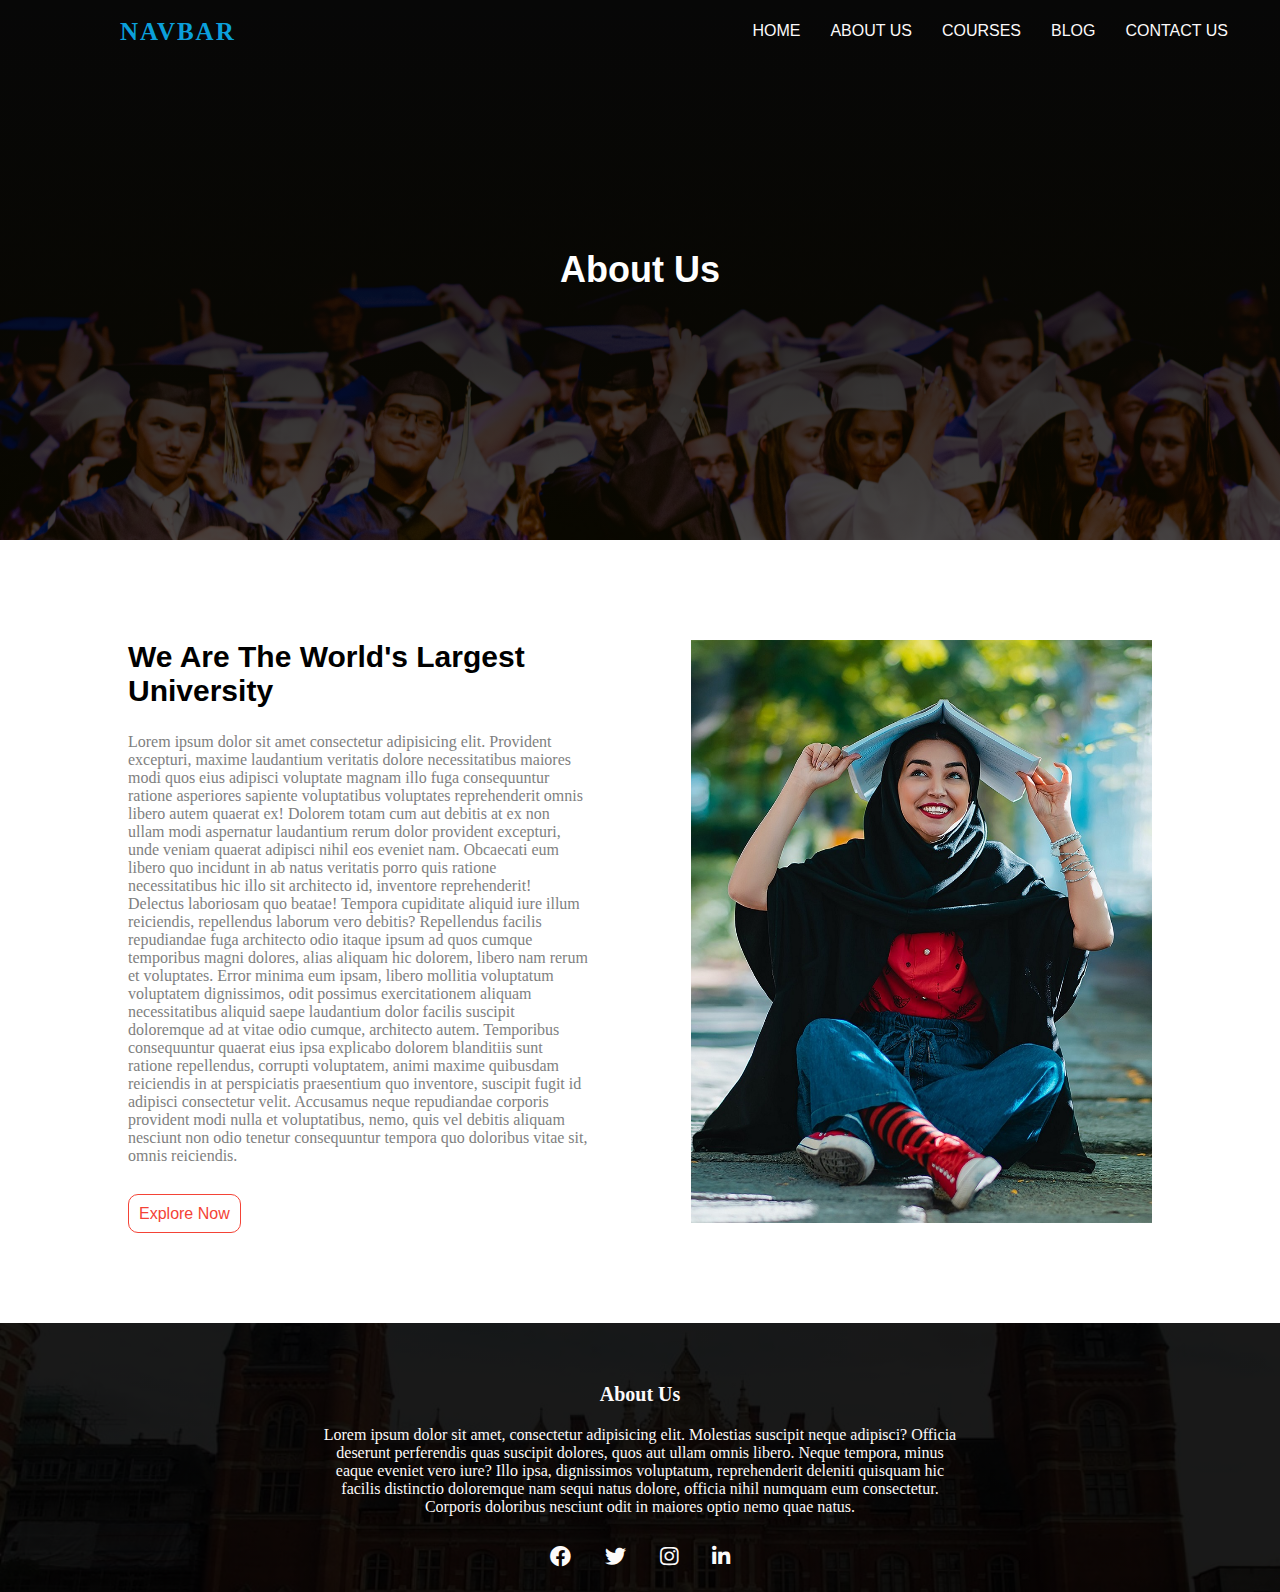
<file: about.html>
<!DOCTYPE html>
<html lang="en">

<head>
    <meta charset="UTF-8">
    <meta http-equiv="X-UA-Compatible" content="IE=edge">
    <meta name="viewport" content="width=device-width, initial-scale=1.0">
    <link rel="stylesheet" href="style.css">
    <link rel="stylesheet" href="https://pro.fontawesome.com/releases/v5.10.0/css/all.css">
    <title>Responsive_Navber</title>
</head>

<body>
    <section class="header2">
        <div class="nav">
            <a href="" class="logo">navbar</a>
            <div class="nav-menu" id="navLink">
                <i class="fa fa-times" onclick="hideMenu()"></i>
                <ul>
                    <li><a href="index.html">home</a></li>
                    <li><a href="about.html">about us</a></li>
                    <li><a href="course.html">courses</a></li>
                    <li><a href="blog.html">blog</a></li>
                    <li><a href="contact.html">contact us</a></li>
                </ul>
            </div>
            <i class="fa fa-bars" onclick="showMenu()"></i>
        </div>
        <h1 class="us">about us</h1>
    </section>
    <!---end of section 1-->
    <section class="about-section">
        <div class="row">
            <div class="col-about">
                <h2>We are the world's largest <br> university</h2>
                <p>Lorem ipsum dolor sit amet consectetur adipisicing elit. Provident excepturi, maxime laudantium
                    veritatis dolore necessitatibus maiores modi quos eius adipisci voluptate magnam illo fuga
                    consequuntur ratione asperiores sapiente voluptatibus voluptates reprehenderit omnis libero autem
                    quaerat ex! Dolorem totam cum aut debitis at ex non ullam modi aspernatur laudantium rerum dolor
                    provident excepturi, unde veniam quaerat adipisci nihil eos eveniet nam. Obcaecati eum libero quo
                    incidunt in ab natus veritatis porro quis ratione necessitatibus hic illo sit architecto id,
                    inventore reprehenderit! Delectus laboriosam quo beatae! Tempora cupiditate aliquid iure illum
                    reiciendis, repellendus laborum vero debitis? Repellendus facilis repudiandae fuga architecto odio
                    itaque ipsum ad quos cumque temporibus magni dolores, alias aliquam hic dolorem, libero nam rerum et
                    voluptates. Error minima eum ipsam, libero mollitia voluptatum voluptatem dignissimos, odit possimus
                    exercitationem aliquam necessitatibus aliquid saepe laudantium dolor facilis suscipit doloremque ad
                    at vitae odio cumque, architecto autem. Temporibus consequuntur quaerat eius ipsa explicabo dolorem
                    blanditiis sunt ratione repellendus, corrupti voluptatem, animi maxime quibusdam reiciendis in at
                    perspiciatis praesentium quo inventore, suscipit fugit id adipisci consectetur velit. Accusamus
                    neque repudiandae corporis provident modi nulla et voluptatibus, nemo, quis vel debitis aliquam
                    nesciunt non odio tenetur consequuntur tempora quo doloribus vitae sit, omnis reiciendis.</p>
                    <a href="" class="btn btn-2">Explore Now</a>
            </div>
            <div class="col-about">
                <img src="images/student_photo.jpg" alt="">
            </div>
        </div>
    </section>
    <!---anather section-->
    <section class="footer">
        <div class="tx">
            <h4>about us</h4>
            <p>Lorem ipsum dolor sit amet, consectetur adipisicing elit. Molestias suscipit neque adipisci? Officia
                deserunt
                perferendis quas suscipit dolores, quos aut ullam omnis libero. Neque tempora, minus eaque eveniet vero
                iure? Illo ipsa, dignissimos voluptatum, reprehenderit deleniti quisquam hic facilis distinctio
                doloremque
                nam sequi natus dolore, officia nihil numquam eum consectetur. Corporis doloribus nesciunt odit in
                maiores
                optio nemo quae natus.</p>
        </div>
        <div class="ic">
            <a href="https://www.facebook.com/profile.php?id=100020173652483"><i class="fab fa-facebook"></i></a>
            <a href=""><i class="fab fa-twitter"></i></a>
            <a href=""><i class="fab fa-instagram"></i></a>
            <a href=""><i class="fab fa-linkedin-in"></i></a>
        </div>
        <!-- <p style="color: rgb(19, 207, 113);">Made with <i class="far fa-heart"></i> by Rakseh kumar mandal<br>Copy-write Free</p> -->
    </section>
    <script>
        var abc = document.getElementById('navLink');
        showMenu = () => {
            abc.style.right = '0';
            abc.style.transition = '1s'
        }
        hideMenu = () => {
            abc.style.right = '-200px';
            abc.style.transition = '1s'
        }
    </script>
</body>

</html>
</file>
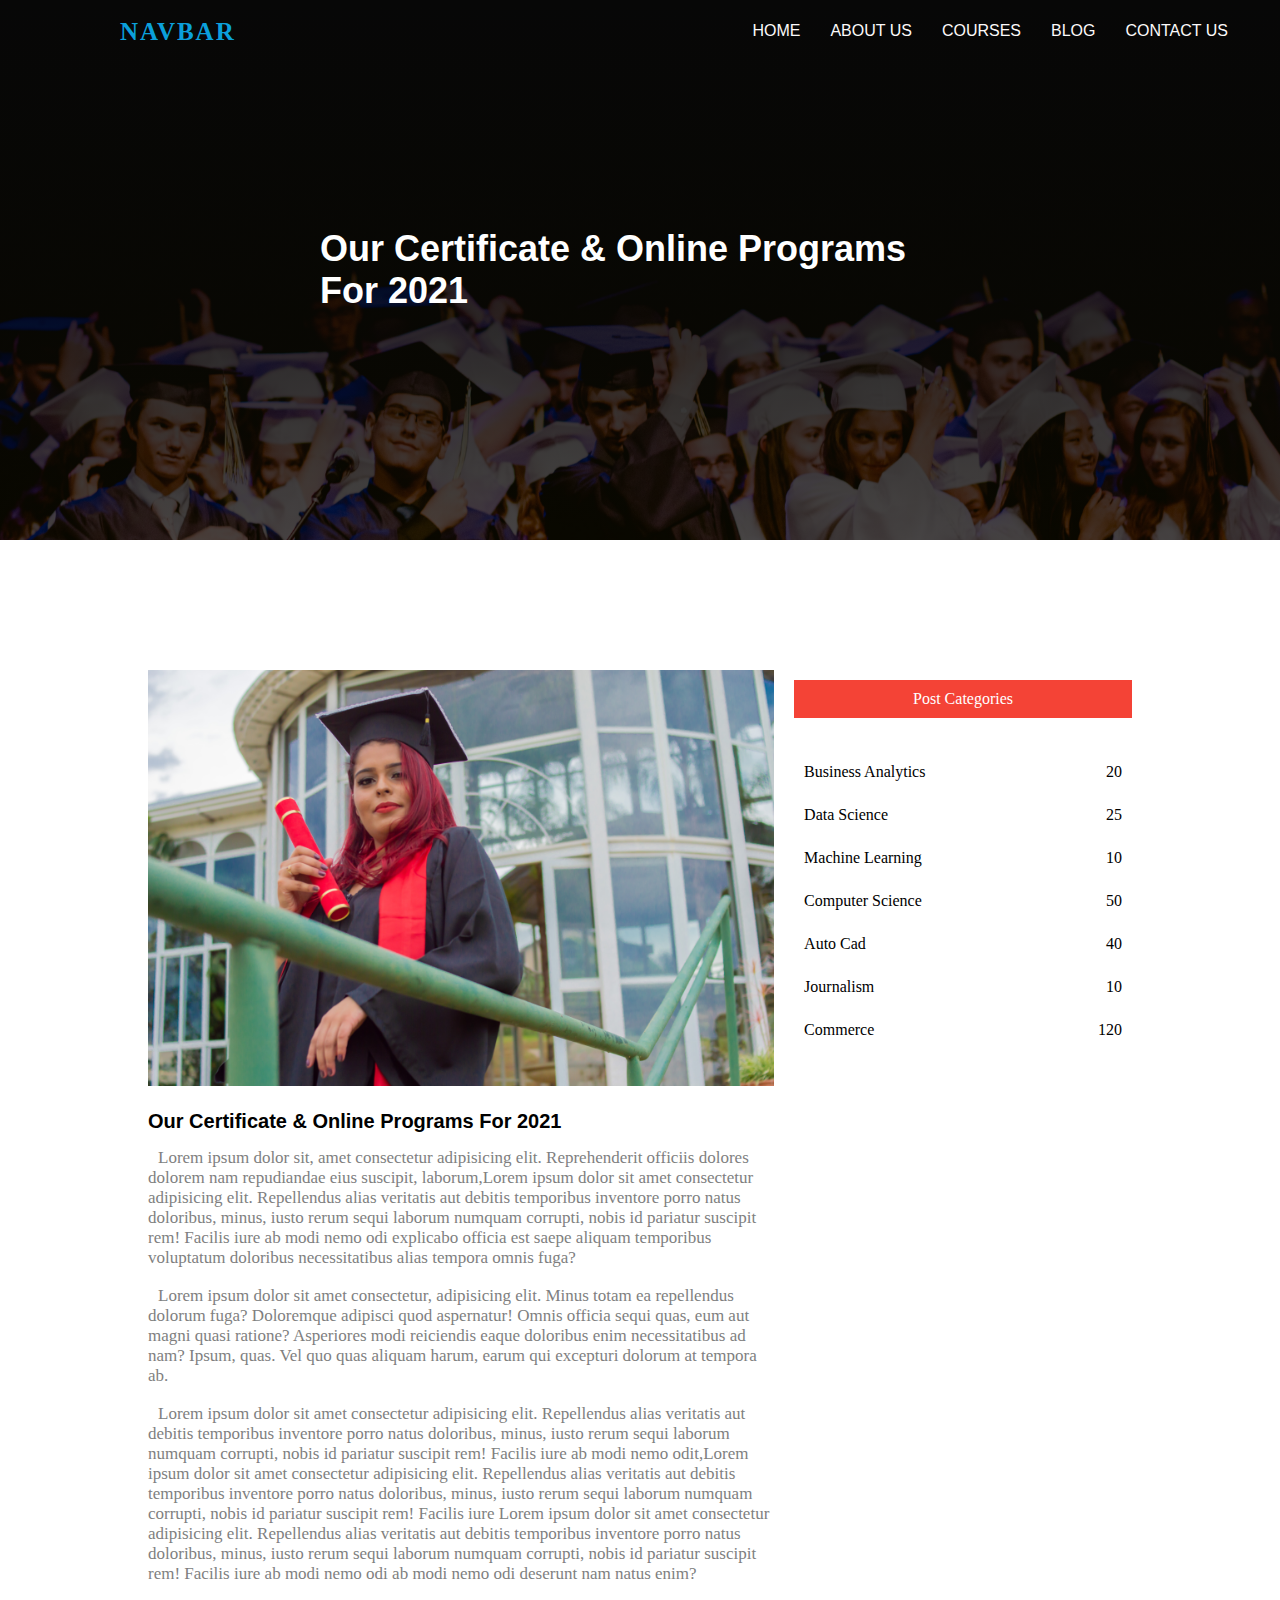
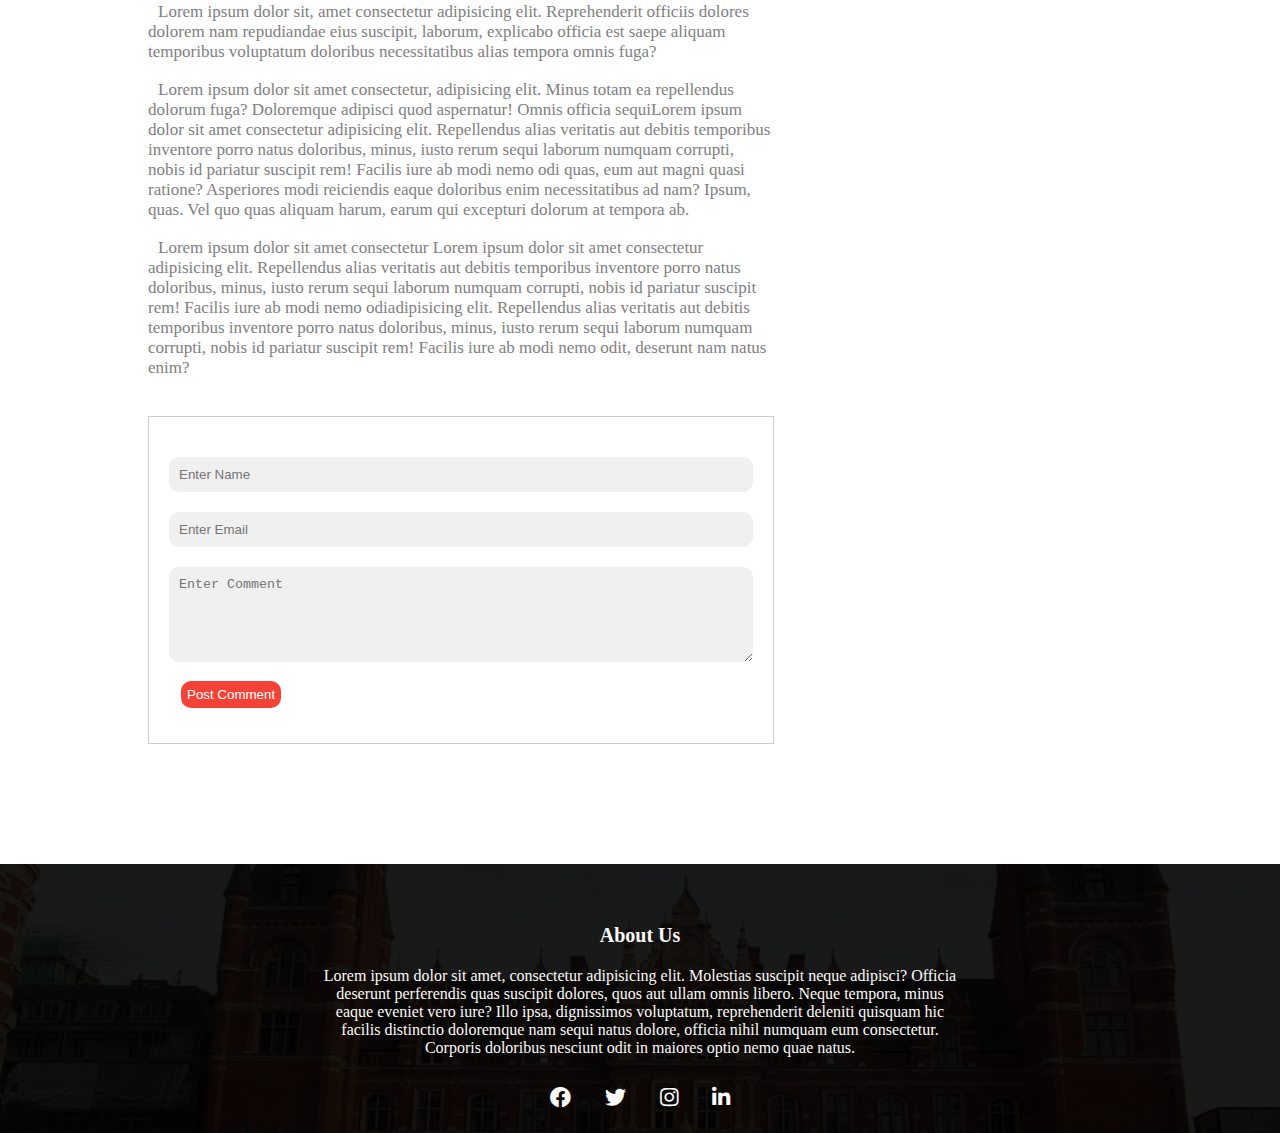
<file: blog.html>
<!DOCTYPE html>
<html lang="en">

<head>
    <meta charset="UTF-8">
    <meta http-equiv="X-UA-Compatible" content="IE=edge">
    <meta name="viewport" content="width=device-width, initial-scale=1.0">
    <link rel="stylesheet" href="style.css">
    <link rel="stylesheet" href="https://pro.fontawesome.com/releases/v5.10.0/css/all.css">
    <title>Responsive_Navber</title>
</head>

<body>
    <section class="header2">
        <div class="nav">
            <a href="" class="logo">navbar</a>
            <div class="nav-menu" id="navLink">
                <i class="fa fa-times" onclick="hideMenu()"></i>
                <ul>
                    <li><a href="index.html">home</a></li>
                    <li><a href="about.html">about us</a></li>
                    <li><a href="course.html">courses</a></li>
                    <li><a href="blog.html">blog</a></li>
                    <li><a href="contact.html">contact us</a></li>
                </ul>
            </div>
            <i class="fa fa-bars" onclick="showMenu()"></i>
        </div>
        <h1 class="us">our certificate & online programs for 2021</h1>
    </section>
    <!---end of section 1-->
    <section class="blog">
        <div class="row">
            <div class="col-left">
                <img src="images/certificate.jpg" alt="">
                <h2>our certificate & online programs for 2021</h2>
                <p>Lorem ipsum dolor sit, amet consectetur adipisicing elit. Reprehenderit officiis dolores dolorem nam
                    repudiandae eius suscipit, laborum,Lorem ipsum dolor sit amet consectetur adipisicing elit.
                    Repellendus alias veritatis aut debitis
                    temporibus inventore porro natus doloribus, minus, iusto rerum sequi laborum numquam corrupti, nobis
                    id pariatur suscipit rem! Facilis iure ab modi nemo odi explicabo officia est saepe aliquam
                    temporibus voluptatum
                    doloribus necessitatibus alias tempora omnis fuga?</p><br>
                <p>Lorem ipsum dolor sit amet consectetur, adipisicing elit. Minus totam ea repellendus dolorum fuga?
                    Doloremque adipisci quod aspernatur! Omnis officia sequi quas, eum aut magni quasi ratione?
                    Asperiores modi reiciendis eaque doloribus enim necessitatibus ad nam? Ipsum, quas. Vel quo quas
                    aliquam harum, earum qui excepturi dolorum at tempora ab.</p><br>
                <p>Lorem ipsum dolor sit amet consectetur adipisicing elit. Repellendus alias veritatis aut debitis
                    temporibus inventore porro natus doloribus, minus, iusto rerum sequi laborum numquam corrupti, nobis
                    id pariatur suscipit rem! Facilis iure ab modi nemo odit,Lorem ipsum dolor sit amet consectetur
                    adipisicing elit. Repellendus alias veritatis aut debitis
                    temporibus inventore porro natus doloribus, minus, iusto rerum sequi laborum numquam corrupti, nobis
                    id pariatur suscipit rem! Facilis iure Lorem ipsum dolor sit amet consectetur adipisicing elit.
                    Repellendus alias veritatis aut debitis
                    temporibus inventore porro natus doloribus, minus, iusto rerum sequi laborum numquam corrupti, nobis
                    id pariatur suscipit rem! Facilis iure ab modi nemo odi ab modi nemo odi deserunt nam natus enim?
                </p><br>
                <p>Lorem ipsum dolor sit, amet consectetur adipisicing elit. Reprehenderit officiis dolores dolorem nam
                    repudiandae eius suscipit, laborum, explicabo officia est saepe aliquam temporibus voluptatum
                    doloribus necessitatibus alias tempora omnis fuga?</p><br>
                <p>Lorem ipsum dolor sit amet consectetur, adipisicing elit. Minus totam ea repellendus dolorum fuga?
                    Doloremque adipisci quod aspernatur! Omnis officia sequiLorem ipsum dolor sit amet consectetur
                    adipisicing elit. Repellendus alias veritatis aut debitis
                    temporibus inventore porro natus doloribus, minus, iusto rerum sequi laborum numquam corrupti, nobis
                    id pariatur suscipit rem! Facilis iure ab modi nemo odi quas, eum aut magni quasi ratione?
                    Asperiores modi reiciendis eaque doloribus enim necessitatibus ad nam? Ipsum, quas. Vel quo quas
                    aliquam harum, earum qui excepturi dolorum at tempora ab.</p><br>
                <p>Lorem ipsum dolor sit amet consectetur Lorem ipsum dolor sit amet consectetur adipisicing elit.
                    Repellendus alias veritatis aut debitis
                    temporibus inventore porro natus doloribus, minus, iusto rerum sequi laborum numquam corrupti, nobis
                    id pariatur suscipit rem! Facilis iure ab modi nemo odiadipisicing elit. Repellendus alias veritatis
                    aut debitis
                    temporibus inventore porro natus doloribus, minus, iusto rerum sequi laborum numquam corrupti, nobis
                    id pariatur suscipit rem! Facilis iure ab modi nemo odit, deserunt nam natus enim?</p><br>


                <form action="#" class="coment-box">
                    <input type="text" placeholder="Enter Name">
                    <input type="email" placeholder="Enter Email">
                    <textarea name="tex" id="text" rows="5" placeholder="Enter Comment"></textarea>
                    <input type="submit" value="Post Comment">
                </form>
            </div>
            <div class="col-right">
                <p>post categories</p>
                <div>
                    <span>business analytics</span>
                    <span>20</span>
                </div>
                <div>
                    <span>data science</span>
                    <span>25</span>
                </div>
                <div>
                    <span>machine learning</span>
                    <span>10</span>
                </div>
                <div>
                    <span>computer science</span>
                    <span>50</span>
                </div>
                <div>
                    <span>auto cad</span>
                    <span>40</span>
                </div>
                <div>
                    <span>journalism</span>
                    <span>10</span>
                </div>
                <div>
                    <span>commerce</span>
                    <span>120</span>
                </div>
            </div>
        </div>
    </section>
    <!---anather section-->
    <section class="footer">
        <div class="tx">
            <h4>about us</h4>
            <p>Lorem ipsum dolor sit amet, consectetur adipisicing elit. Molestias suscipit neque adipisci? Officia
                deserunt
                perferendis quas suscipit dolores, quos aut ullam omnis libero. Neque tempora, minus eaque eveniet vero
                iure? Illo ipsa, dignissimos voluptatum, reprehenderit deleniti quisquam hic facilis distinctio
                doloremque
                nam sequi natus dolore, officia nihil numquam eum consectetur. Corporis doloribus nesciunt odit in
                maiores
                optio nemo quae natus.</p>
        </div>
        <div class="ic">
            <a href="https://www.facebook.com/profile.php?id=100020173652483"><i class="fab fa-facebook"></i></a>
            <a href=""><i class="fab fa-twitter"></i></a>
            <a href=""><i class="fab fa-instagram"></i></a>
            <a href=""><i class="fab fa-linkedin-in"></i></a>
        </div>
        <!-- <p style="color: rgb(19, 207, 113);">Made with <i class="far fa-heart"></i> by Rakseh kumar mandal<br>Copy-write Free</p> -->
    </section>
    <script>
        var abc = document.getElementById('navLink');
        showMenu = () => {
            abc.style.right = '0';
            abc.style.transition = '1s'
        }
        hideMenu = () => {
            abc.style.right = '-200px';
            abc.style.transition = '1s'
        }
    </script>
</body>

</html>
</file>
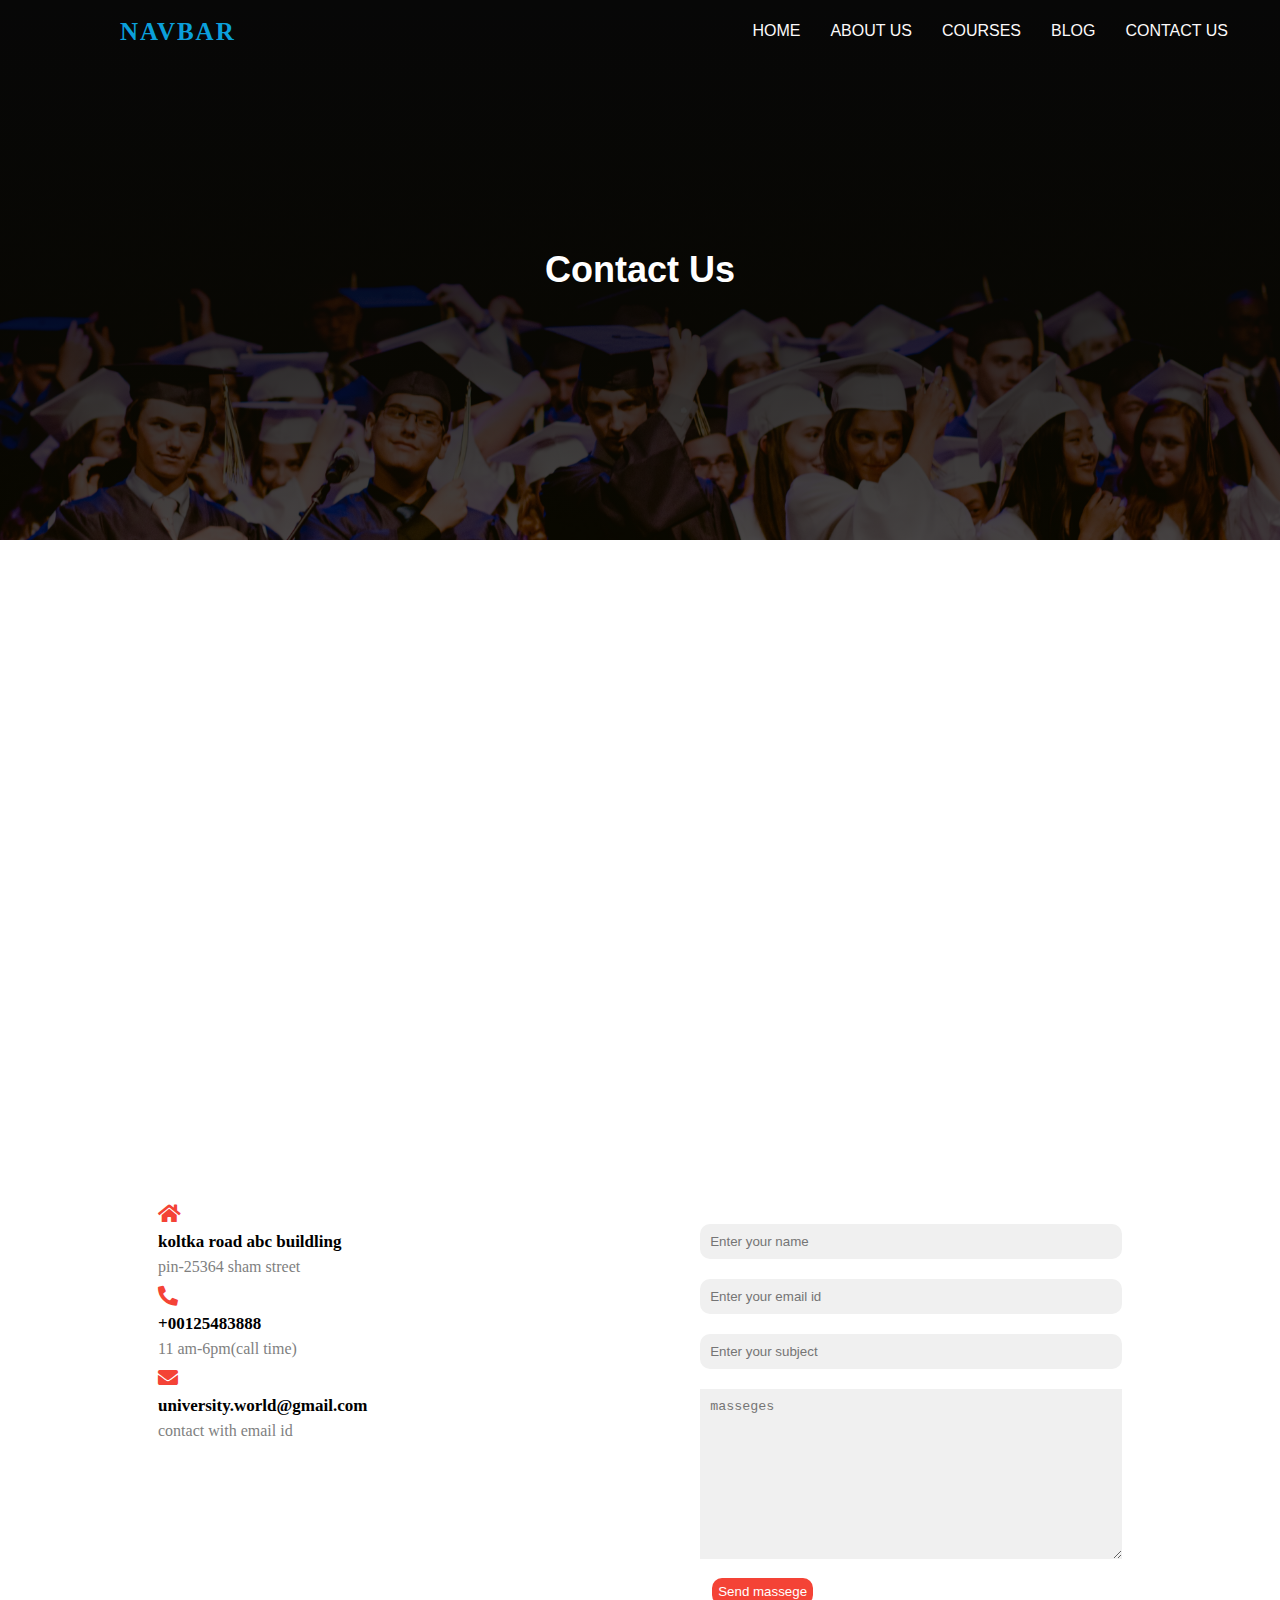
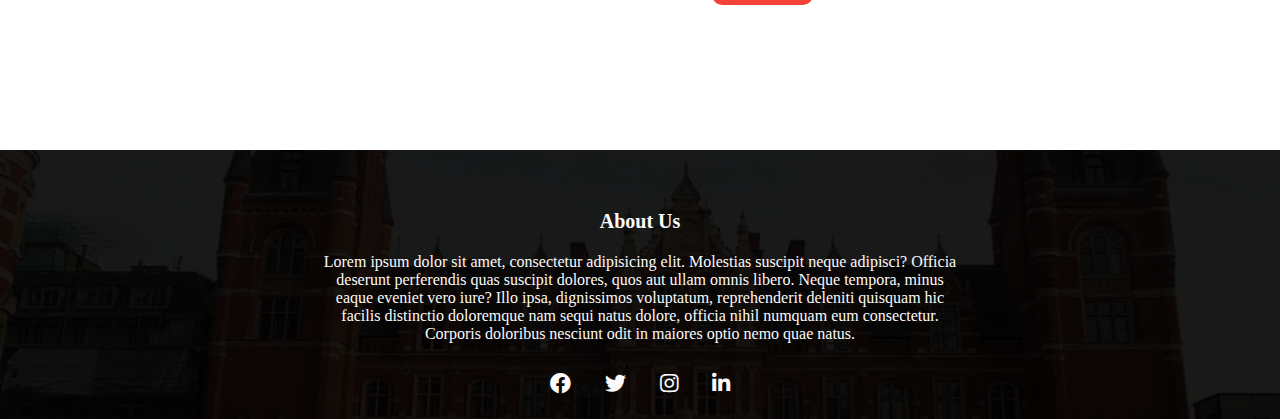
<file: contact.html>
<!DOCTYPE html>
<html lang="en">

<head>
    <meta charset="UTF-8">
    <meta http-equiv="X-UA-Compatible" content="IE=edge">
    <meta name="viewport" content="width=device-width, initial-scale=1.0">
    <link rel="stylesheet" href="style.css">
    <link rel="stylesheet" href="https://pro.fontawesome.com/releases/v5.10.0/css/all.css">
    <title>Responsive_Navber</title>
</head>

<body>
    <section class="header2">
        <div class="nav">
            <a href="" class="logo">navbar</a>
            <div class="nav-menu" id="navLink">
                <i class="fa fa-times" onclick="hideMenu()"></i>
                <ul>
                    <li><a href="index.html">home</a></li>
                    <li><a href="about.html">about us</a></li>
                    <li><a href="course.html">courses</a></li>
                    <li><a href="blog.html">blog</a></li>
                    <li><a href="contact.html">contact us</a></li>
                </ul>
            </div>
            <i class="fa fa-bars" onclick="showMenu()"></i>
        </div>
        <h1 class="us">contact us</h1>
    </section>
    <!---end of section 1-->
    <section class="map">
        <iframe
            src="https://www.google.com/maps/embed?pb=!1m18!1m12!1m3!1d29540.484594210735!2d88.99681297955621!3d22.256745430482738!2m3!1f0!2f0!3f0!3m2!1i1024!2i768!4f13.1!3m3!1m2!1s0x3a01eca198af6d57%3A0x24451a608dc17902!2sMalekanghumti%2C%20West%20Bengal!5e0!3m2!1sen!2sin!4v1626502483253!5m2!1sen!2sin"
            width="600" height="450" style="border:0;" allowfullscreen="" loading="lazy"></iframe>
    </section>
    <section class="contuct-us">
        <div class="row">
        <div class="contuct-col">
            <i class="fa fa-home"></i>
            <div>
                <span>
                    <h5>koltka road abc buildling</h5>
                </span>
                <p>pin-25364 sham street</p>
            </div>

            <i class="fa fa-phone-alt"></i>
            <div>
                <span>
                    <h5>+00125483888</h5>
                </span>
                <p>11 am-6pm(call time)</p>
            </div>

            <i class="fa fa-envelope"></i>
            <div>
                <span>
                    <h5>university.world@gmail.com</h5>
                </span>
                <p>contact with email id</p>
            </div>
        </div>
        <div class="contuct-col">
            <form action="">
                <input type="text" placeholder="Enter your name" required>
                <input type="email" placeholder="Enter your email id" required>
                <input type="text" placeholder="Enter your subject"required>
                <textarea name="" rows="10" required placeholder="masseges"></textarea>
                <input type="submit" value="Send massege">
            </form>
        </div>
    </div>
    </section>
    <!---anather section-->
    <section class="footer">
        <div class="tx">
            <h4>about us</h4>
            <p>Lorem ipsum dolor sit amet, consectetur adipisicing elit. Molestias suscipit neque adipisci? Officia
                deserunt
                perferendis quas suscipit dolores, quos aut ullam omnis libero. Neque tempora, minus eaque eveniet vero
                iure? Illo ipsa, dignissimos voluptatum, reprehenderit deleniti quisquam hic facilis distinctio
                doloremque
                nam sequi natus dolore, officia nihil numquam eum consectetur. Corporis doloribus nesciunt odit in
                maiores
                optio nemo quae natus.</p>
        </div>
        <div class="ic">
            <a href="https://www.facebook.com/profile.php?id=100020173652483"><i class="fab fa-facebook"></i></a>
            <a href=""><i class="fab fa-twitter"></i></a>
            <a href=""><i class="fab fa-instagram"></i></a>
            <a href=""><i class="fab fa-linkedin-in"></i></a>
        </div>
        <!-- <p style="color: rgb(19, 207, 113);">Made with <i class="far fa-heart"></i> by Rakseh kumar mandal<br>Copy-write Free</p> -->
    </section>
    <script>
        var abc = document.getElementById('navLink');
        showMenu = () => {
            abc.style.right = '0';
            abc.style.transition = '1s'
        }
        hideMenu = () => {
            abc.style.right = '-200px';
            abc.style.transition = '1s'
        }
    </script>
</body>

</html>
</file>
<file: style.css>
*{
    margin: 0px;
    padding: 0px;
    box-sizing: border-box;
}
.header{
    width: 100%;
    height: 100vh;
    box-sizing: border-box;
    background-image:linear-gradient(rgba(4,9,30,0.7),rgba(4,9,30,0.7)), url('images/bg.jpg');
    background-repeat: no-repeat;
    background-size: cover;
}
.nav{
    width: 100%;
    background-color:transparent;
    display: flex;
    justify-content: space-between;
    align-items: center;
    /* position: fixed; */
}
.logo{
    text-decoration: none;
    padding-left: 120px;
    color: #0ba0db;
    text-transform: uppercase;
    font-size: 25px;
    letter-spacing: 2px;
    font-weight: bold;
}
.nav-menu ul{
    display: inline-flex;
    padding: 22px;
}
.nav-menu ul li{
    list-style: none;
    padding-right: 30px;
}
.nav-menu ul li a{
    text-decoration: none;
    text-transform: uppercase;
    font-family: sans-serif;
    color: rgb(252, 250, 250);
    letter-spacing: 0px;
}
.nav-menu ul li::after{
    content: '';
    width: 0%;
    height: 2px;
    background: #f44336;
    display:block;
    margin: auto;
    transition: 0.4s;
}
.nav-menu ul li:hover::after{
    width: 100%;
}
/* .mid{
width: 100%;
height: 100vh;
box-sizing: border-box;
background-image:linear-gradient(rgba(4,9,30,0.7),rgba(4,9,30,0.7));
background-repeat: no-repeat;
background-size: cover;
} */
.text{
    width: 80%;
    color: #fff;
    position: absolute;
    top: 50%;
    left: 50%;
    transform: translate(-50%,-50%);
    text-align: center;
}
.text h1{
    font-size: 50px;
    font-family: sans-serif;
}
.text p{
    margin: 15px 0px 55px;
    text-align: justify;
    font-size: 17px;
}
.btn{
    text-decoration: none;
    text-transform: capitalize;
    font-size: 16px;
    padding: 15px;
    font-family: sans-serif;
    color:#fcfcfc;
    background-color: transparent;
    border: 1px solid #fff;
    border-radius: 10px;
    cursor: pointer;
    position: relative; 
   }
   .btn:hover{
       border: 1px solid #f44336;
       background-color: #f44336;
       transition: 1s ease;
   }
   .nav i{
    display:none;
    }
   @media(max-width:800px){
    .header{
        width: 100%;
        height: 60vh;
    }
    .text{
        margin-top: -100px;
       
        }
        .text p{
            font-size: 13px;
        }  
    .text h1{
        font-size: 20px;
        font-family: sans-serif;
    }
    .nav-menu ul{
        display: block;
        padding: 10px 20px;
    }
    .nav-menu ul li{
        padding: 20px 5px;
        
    }
    .nav-menu ul li a{
        color: #fff;
    }
    .nav-menu{
        position: fixed;
        background-color: #f44336;
        width: 170px;
        height: 100vh;
        text-align:left ;
        top: 0;
        right: -200px;
        z-index: 2;
        }
       
        .nav i{
            display: block;
            font-size: 30px;
            color: #fff;
            margin: 10px;
            cursor:pointer;
        }
        .row{
            flex-direction:column ;
        }
        .mid h1{
            font-size: 25px;
        }
       .campus h2{
            font-size: 0px;
        }
        .col-campus{
            margin: 20px;
        }
        .col-testimonial h3{
            font-size: 20px;
        }
        .col-testimonial{
            margin-top: 20px;
        }
      .col-facilities p{
          margin-bottom: 20px;
      }
      .offer div h1{
        font-size: 18px;
        /* white-space: nowrap; */
         
      }
      .offer div a{
          font-size: 13px;
          padding: 8px;
      } 
      .offer{
          margin-top: -110px;
      }
      .col-about img{
          margin-top: 23px;
      }
      .us{
          font-size: 25px;
      } 
    }
   
   /* ------ end of section 1 ------ */
  .mid{
      width: 80%;
      text-align: center;
      padding-top: 100px;
      margin: auto;
      box-sizing: border-box;
  }
  h1{
      text-transform: capitalize;
      font-family: sans-serif;
      font-size: 36px;
      font-weight: 600;
      margin-bottom: 10px;
  }
  .mid p{
      font-weight: 300;
      color: rgb(128, 127, 127);
      /* margin-bottom: 90px; */
  }
  .row{
      display: flex;
      justify-content: space-between;
      margin-top:5%;
  }
  h3{
      margin-bottom: 10px;
      font-weight: 300;
      text-transform: capitalize;
      text-align: center;
  }
  .col p{
      text-align: justify;
      
  }
  .col{
      background-color: #fff3f3;
      flex-basis: 31%;
      box-sizing: border-box;
      border-radius: 10px;
      padding: 25px;
      text-align: center;
      margin-bottom: 40px;
      transition: 0.5s ease;
  }
  .col:hover{
      box-shadow: 0px 0px 20px 0px rgba(0,0,0,0.2);
      
  }
  .campus{
      width: 80%;
      margin: 130px auto;
      text-align: center;
      }
  .campus p{
    font-weight: 300;
    color: rgb(128, 127, 127);
  } 
  .campus h2{
    text-transform: capitalize;
    font-family: sans-serif;
    font-size: 30px;
    font-weight: 600;
    margin-bottom:6px;
  } 
  .campus p{
    font-weight: 300;
    color: rgb(128, 127, 127);
    margin-top: 20px;
  }
  /* .row{
      display: flex;
  } */
  .col-campus{
      flex-basis: 32%;
      border-radius: 10px;
      position: relative;
      margin-top: -7px;
  } 
  .col-campus img{
      width: 100%;
      height: 100%;
      border-radius: 10px;
  }
  .layer{
      position: absolute;
      top: 0;
      left: 0;
      right: 0;
      bottom: 0;
      background-color: rgba(29, 28, 28, 0.5);
      border-radius: 10px;
      opacity: 0;
      transition: 0.6s ease;
  }
  .layer:hover{
    opacity: 1;
  }
  .layer h3{
      position: absolute;
      bottom: 0%;
      left: 50%;
      transform: translateX(-50%);
      margin-bottom: 0px;
      transition: 0.6s ease;
      color: #fff;
      font-size: 20px;
      font-weight: 600;
      font-family: sans-serif;
      text-transform: capitalize;
  } 
  .layer:hover h3{
      bottom: 49%;
  }
/*-------facilities section-------*/
.facilities{
    width: 80%;
    margin: 130px auto;
    text-align: center;
    }
.facilities h2{
    text-transform: capitalize;
    font-family: sans-serif;
    font-size: 30px;
    font-weight: 600;
    margin-bottom:6px;
  }  
  .facilities p{
    font-weight: 300;
    color: rgb(128, 127, 127);
    text-align: justify;
   margin-top: 20px; 
  }
  .col-facilities{
    flex-basis: 32%;
 }
 .col-facilities img{
     width: 100%;
     height: 100%;
     border-radius: 10px;
 }
 .col-facilities h3{
     text-align: left;
     text-transform: capitalize;
     text-transform: capitalize;
     font-family: sans-serif;
     font-size: 19px;
     font-weight: 200;
     margin-top: 5px;
}
.col-facilities p{
    font-weight: 300;
    color: rgb(128, 127, 127);
    margin-top: -5px;
   
}

.testimonial{
    width: 80%;
    margin: 230px auto;
    text-align: center;
}
.testimonial h2{
    text-transform: capitalize;
    font-family: sans-serif;
    font-size: 30px;
    font-weight: 600;
    margin-bottom:6px;
}
.testimonial p{
    font-weight: 300;
    color: rgb(128, 127, 127);
    text-align: justify;
    margin-top: 20px;  
}
.col-testimonial{
    background-color: #fff3f3;
    flex-basis: 45%;
    text-align: left;
    padding: 30px;
    box-sizing: border-box;
    border-radius: 10px;
    cursor: pointer;
    display: flex;
}
.col-testimonial img{
    border-radius: 50%;
    width: 60px;
    margin: 5px 5px;
    height: 45px;
    /* position: relative; */
}
.col-testimonial h3{
    margin-top: 20px;
    text-align: left;
    margin-bottom: 10px;
}
.col-testimonial i{
    color: #f44336;
   }
   .col-testimonial:hover{
    box-shadow: 0px 0px 20px 0px rgba(0,0,0,0.2);
   }


   .offer{
       width: 80%;
       height: 300px;
       padding: 40px;
       margin:-90px auto 40px;
       text-align: center;
       background-image: linear-gradient(rgba(0,0,0,0.7),rgba(0,0,0,0.7)),url('images/class.jpg');
       background-position: center;
       background-repeat: no-repeat;
       background-size: cover;
       border-radius: 20px;
       position: relative;
   }
   .some{
       position: absolute;
       top: 50%;
       left: 50%;
       transform: translate(-50%,-50%);
   }
   .some h1{
    text-transform: capitalize;
    font-family: sans-serif;
    font-size: 30px;
    font-weight: 600;
    color: #fff;
    margin-bottom: 50px;
   }
   .footer{
       width: 100%;
       margin-top: 100px;
       text-align: center;
       text-indent: 0px;
       background-image: linear-gradient(120deg,rgba(0, 0, 0, 0.9),rgba(0,0,0,0.9)), url("images/newyauk.jpg");
       background-position: center;
       background-size: cover;
       background-repeat: no-repeat;
       padding-top: 60px;
       color: #000;
       
       /* font-weight: 1000; */
   }
   .tx{
       width: 50%;
       /* text-align: justify; */
       margin: auto;
       display: block;
       color: rgb(252, 250, 250);
   }
   .footer .tx h4{
      text-align: center;
      margin-bottom: 20px;
      font-size: 20px;
      /* text-decoration: underline green; */
      text-transform: capitalize;
      
   }
   .ic a i{
       color: #000;
       margin-top: 15px;
       padding: 15px;
       font-size: 21px;
       margin-bottom: 10px;
       color: rgb(252, 250, 250);
    }
   
   .ic a i:hover{
       color: rgba(143, 8, 148, 0.808);
   }
   /*--------------about us css ------------------*/
   .header2{
       width: 100%;
       height: 60vh;
       background-image: linear-gradient(rgb(7, 7, 7),rgba(0,0,0,0.7)),url("images/about.jpg");
       background-position: center;
       background-repeat: no-repeat;
       background-size: cover;
       position: relative;
   }
   .us{
      color: #fff;
      position: absolute;
      top: 50%;
      left: 50%;
      transform: translate(-50%,-50%);
      font-family: sans-serif;  
   }
   .about-section{
       width: 80%;
       margin: 100px auto;
       box-sizing: border-box;
   }
   .col-about{
       flex-basis: 45%;
       box-sizing: border-box;
   }
   .col-about img{
       width: 100%;
       height: 100%;
   }
   .col-about h2{
    text-transform: capitalize;
    font-family: sans-serif;
    font-size: 30px;
    font-weight: 600;
    margin-bottom: 25px;
   }
   .col-about p{
    font-weight: 300;
    color: rgb(128, 127, 127);
    margin-bottom: 40px;
   }
   .btn-2{
       color: #f44336;
       border: 1px solid #f44336;
       margin: auto;
       padding: 10px;
   }
   .btn-2:hover{
       color: #fff;
   }
   .blog{
       width: 80%;
       margin: 60px auto;
       padding: 10px;
       box-sizing: border-box;
   }
   .col-left{
       flex-basis: 65%;
       box-sizing: border-box;
       padding: 10px;
   }
   .col-left img{
       width: 100%;
       margin-bottom: 20px;
    }
    .col-left h2{
        text-transform: capitalize;
        font-family: sans-serif;
        font-size: 20px;
        margin-bottom: 15px;
    }
    .col-left p{
    font-weight: 300;
    color: rgb(128, 127, 127); 
    text-indent: 10px;
    font-size: 17px;
    }
    .col-right{
        flex-basis: 36%;
        box-sizing: border-box;
        padding: 10px;
        text-align: center;
    }
    .col-right p{
        text-transform: capitalize;
        margin-bottom: 20px;
        background-color: #f44336;
        padding: 10px;
        margin-top: 10px;
        color: #fff;
    }
    .col-right div{
        padding: 25px 10px 0px;
        box-sizing: border-box;
        text-align: left;
        display: flex;
        justify-content: space-between;
        text-transform: capitalize;
    }
    .coment-box{
        border: 1px solid #ccc;
        margin-top: 20px;
        box-sizing: border-box;
        padding: 20px;
    }
    .coment-box textarea, input[type="text"],[type="email"]{
        width: 100%;
        margin-top: 20px;
        padding: 10px;
        background-color: #f0f0f0;
        border-radius: 10px;
        border: none;
        outline: none;
    }
    .coment-box input[type="submit"]{
        margin:15px 12px;
        padding: 6px;
        border: none;
        outline: none;
        background:#f44336 ;
        border-radius: 10px;
        color: #fff;
    } 
    .coment-box input[type="submit"]:hover{
        background-color:#721f19e5 ;
    }
    .map{
        width: 80%;
        box-sizing: border-box;
        margin: 60px auto;
    }
    .map iframe{
        width: 100%;
    }
    .contuct-us{
        width: 80%;
        box-sizing:border-box ;
        padding: 10px;
        margin: 70px auto;
    }
    .contuct-col{
        flex-basis: 46%;
        box-sizing: border-box;
        padding: 20px;
        /* display: flex; */
        
    }
    .contuct-col span h5{
        text-transform: lowercase;
        margin-top: 7px;
        font-size: 17px;
    }
    .contuct-col p{
        margin-bottom: 10px;
        font-weight: 300;
        color: rgb(128, 127, 127);
        margin-top: 6px;
    }
    .contuct-col i{
        /* padding-left: 25px; */
        margin-right:10px ;
        color: #f44336;
        font-size: 20px;
        
    }
    .contuct-col textarea{
        width: 100%;
        margin-top: 20px;
        border: none;
        outline: none;
        background-color: #f0f0f0;
        padding: 10px;
    }
    .contuct-col  input[type="submit"]{
        margin:15px 12px;
        padding: 6px;
        border: none;
        outline: none;
        background:#f44336 ;
        border-radius: 10px;
        color: #fff;
    }
    .contuct-col  input[type="submit"]:hover{
        background-color:#721f19e5 ;
    }
</file>
